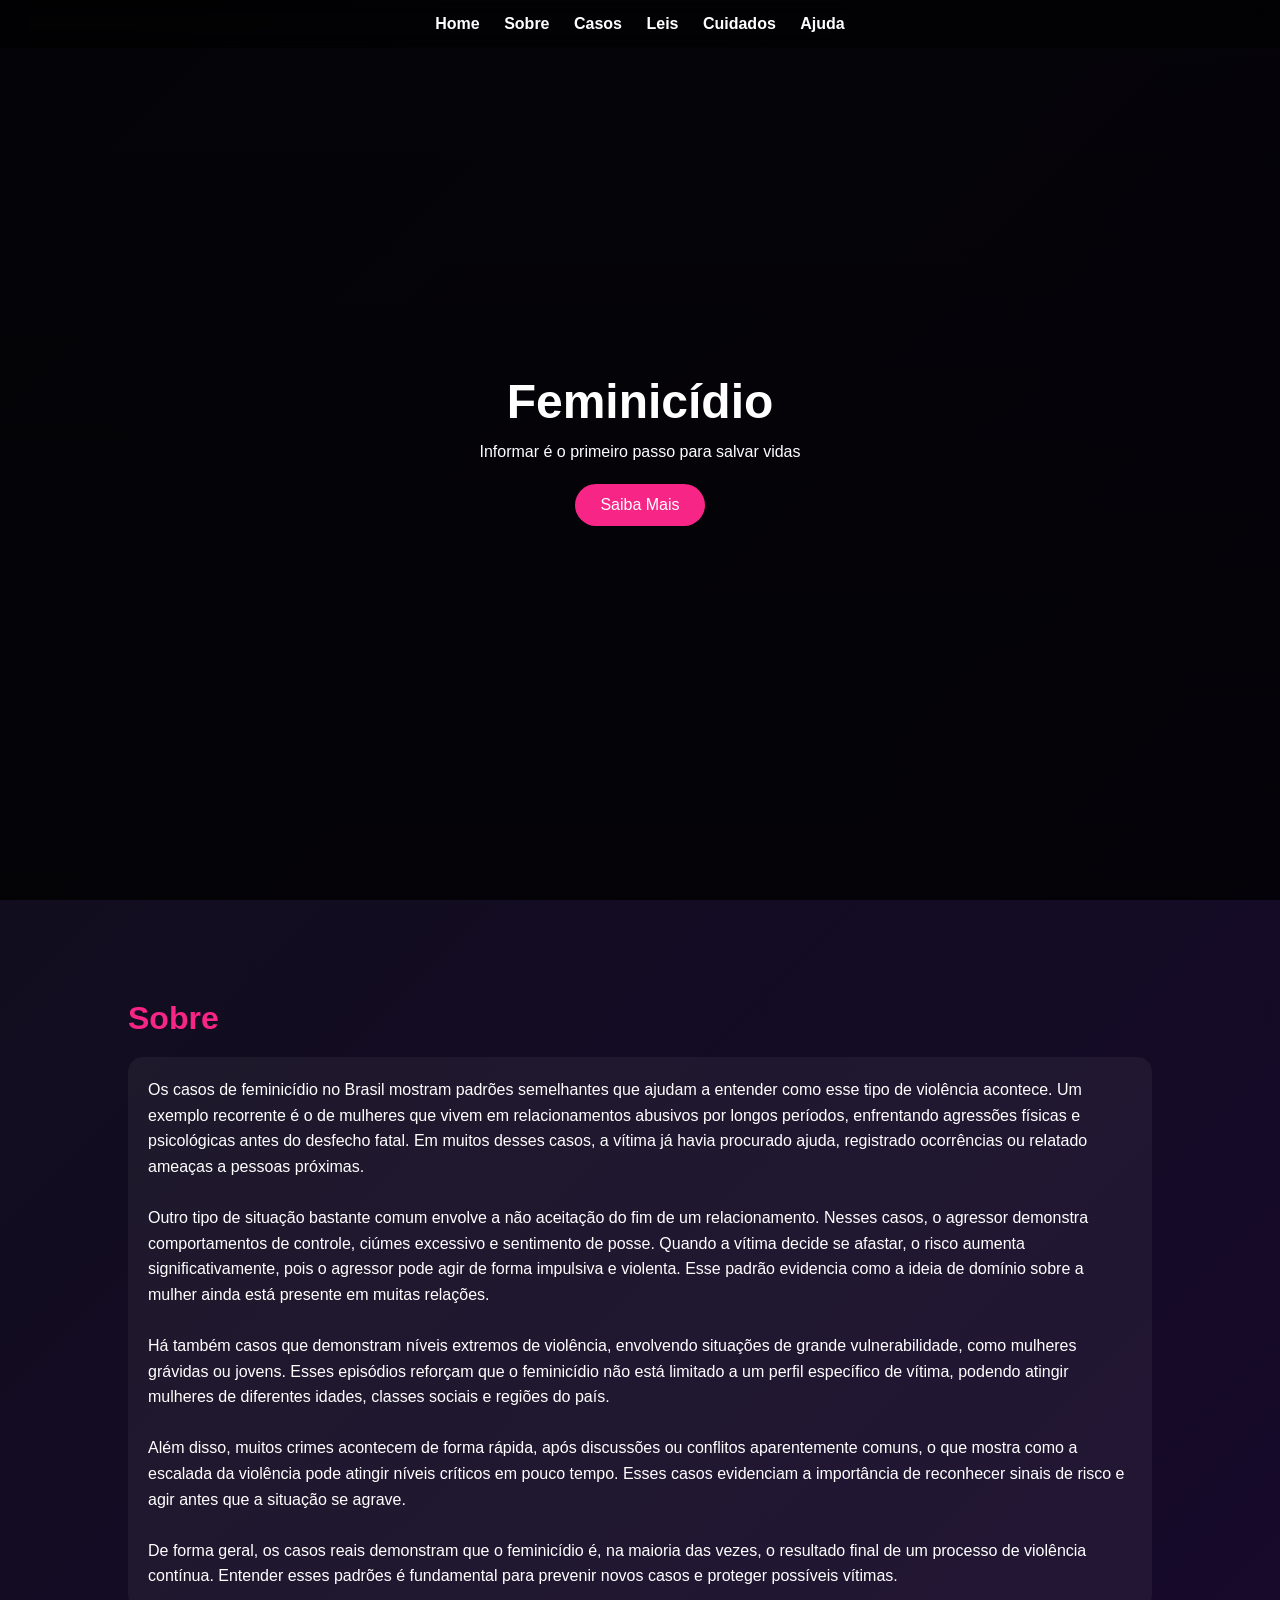
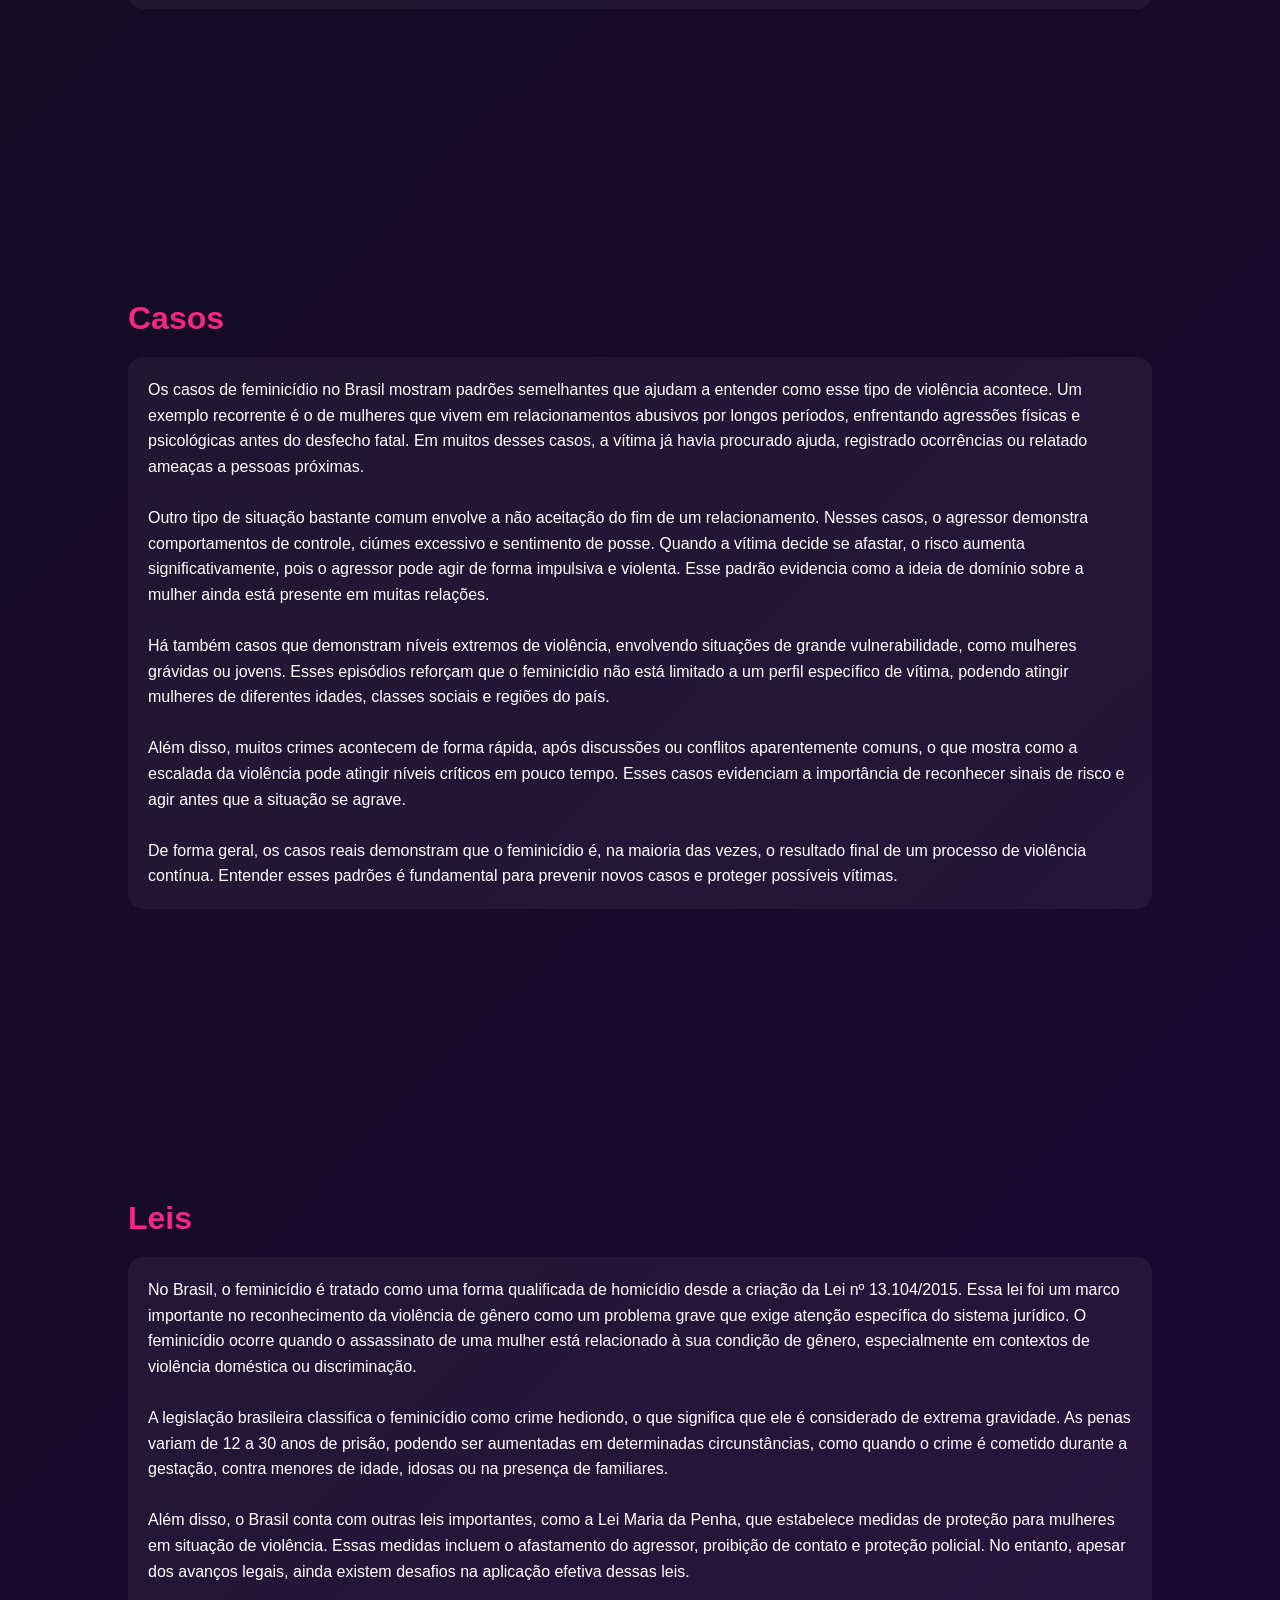
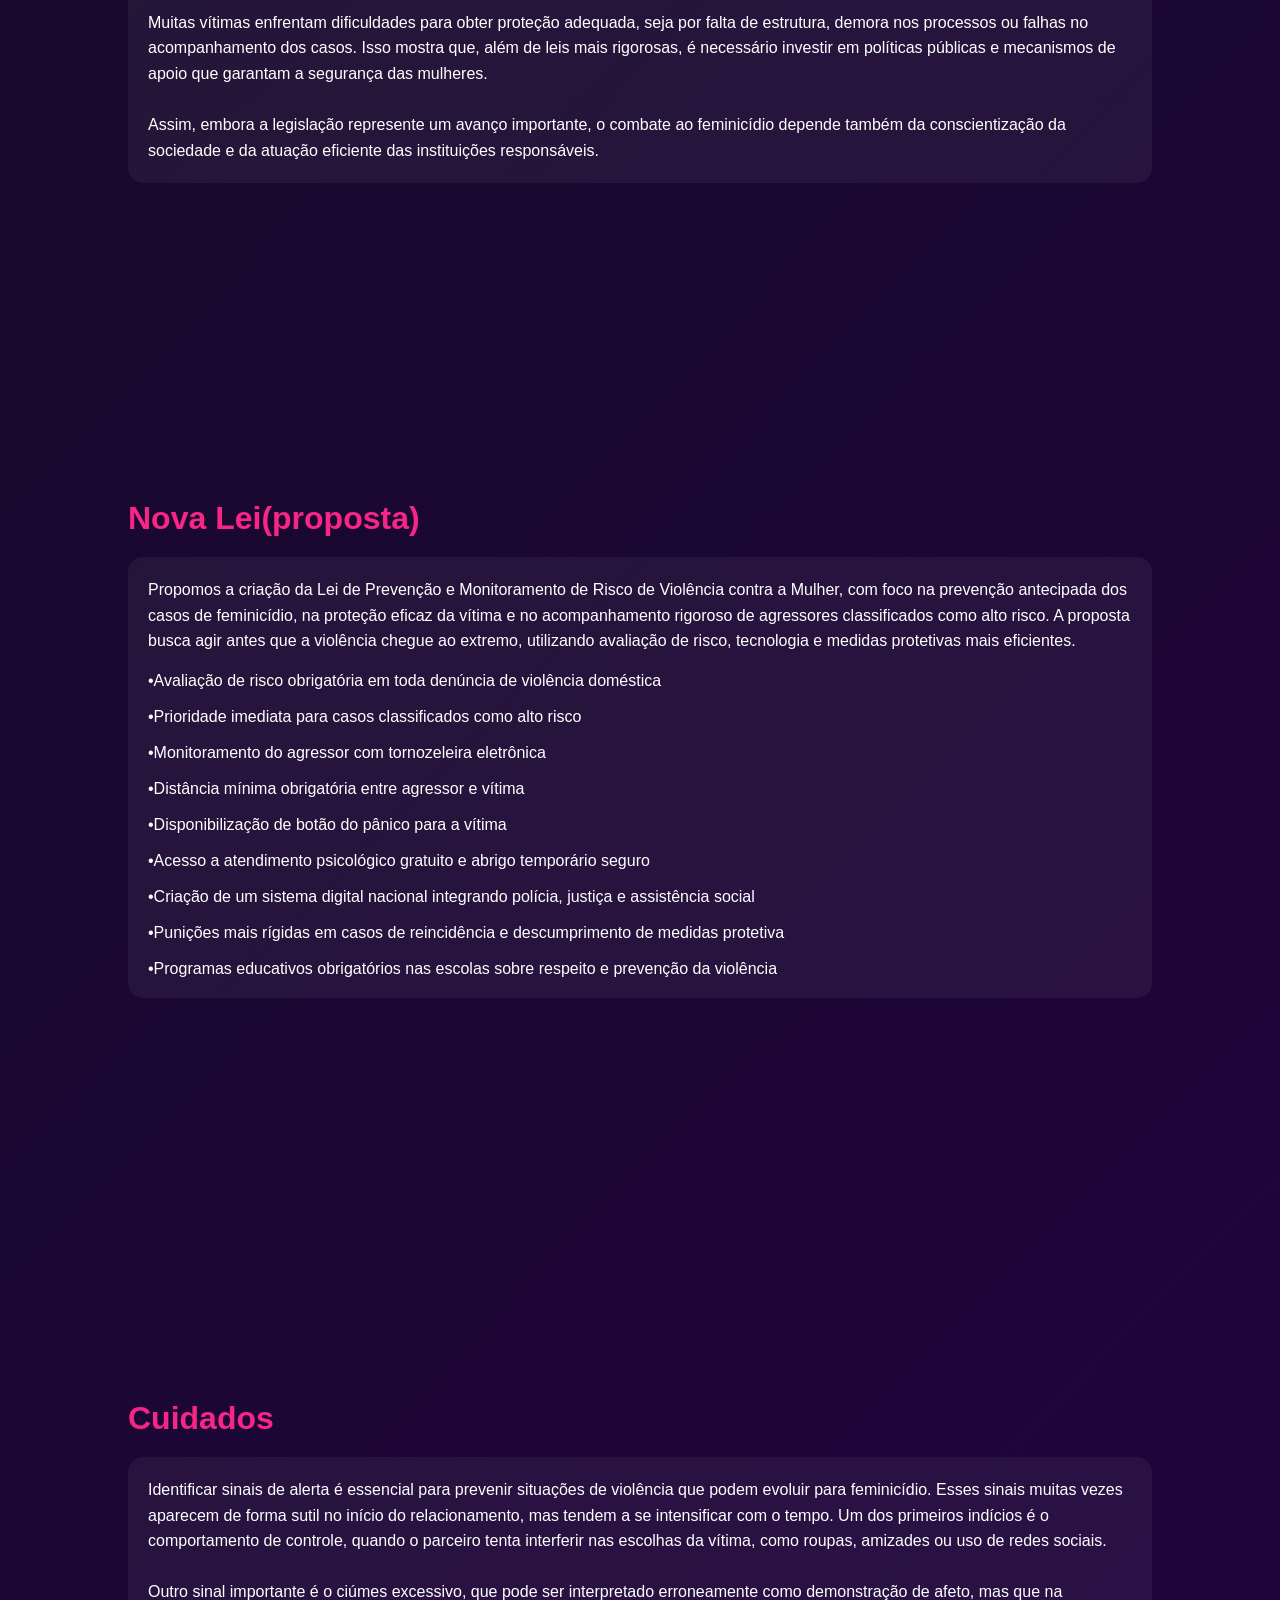
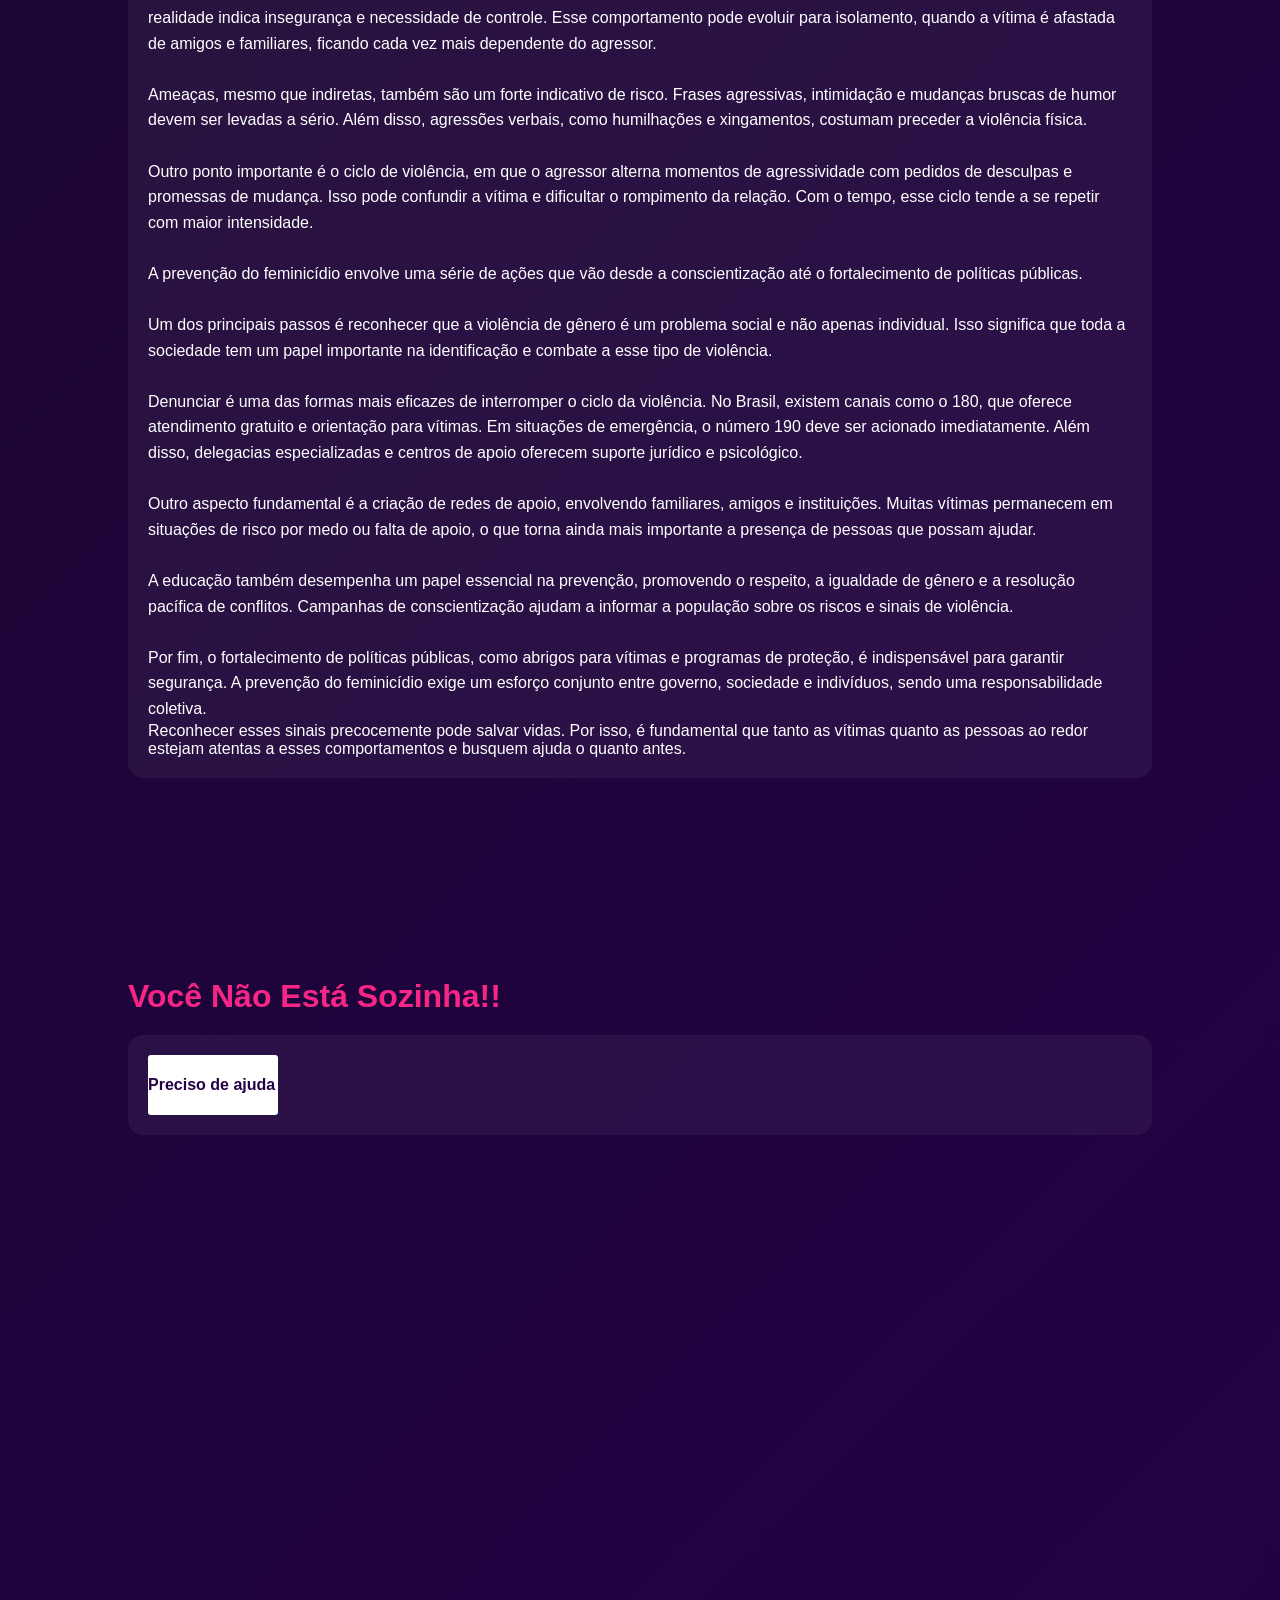
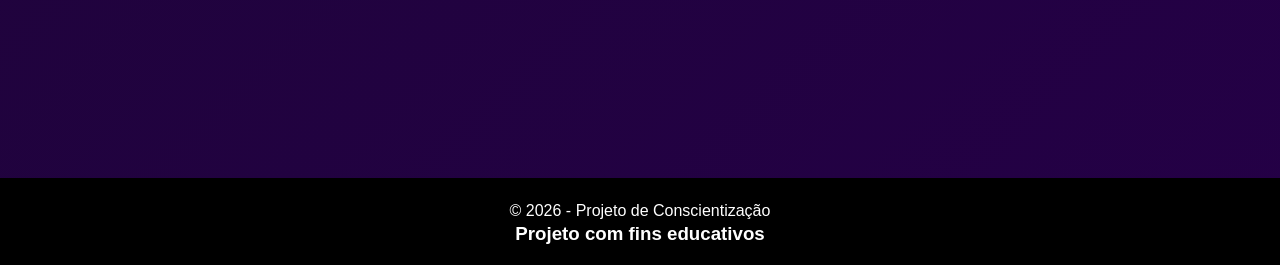
<file: index.html>
<!DOCTYPE html>
<html lang="pt-br">
<head>
    <link rel="stylesheet" href="styles.css">
<meta charset="UTF-8">
<meta name="viewport" content="width=device-width, initial-scale=1.0">
<title>Feminicídio - Conscientização</title>

</head>
<body>

<nav>
    <a href="#home">Home</a>
    <a href="#sobre">Sobre</a>
    <a href="#dados">Casos</a>
    <a href="#leis">Leis</a>
    <a href="#cuidados">Cuidados</a>
    <a href="#ajuda">Ajuda</a>
</nav>

<header id="home">
    <div>
        <h1>Feminicídio</h1>
        <p>Informar é o primeiro passo para salvar vidas</p>
        <a href="#sobre" class="btn">Saiba Mais</a>
    </div>
</header>

<section id="sobre">
    <h2>Sobre</h2>
    <div class="card">
        <p>Os casos de feminicídio no Brasil mostram padrões semelhantes que ajudam a entender como esse tipo de violência acontece. Um exemplo recorrente é o de mulheres que vivem em relacionamentos abusivos por longos períodos, enfrentando agressões físicas e psicológicas antes do desfecho fatal. Em muitos desses casos, a vítima já havia procurado ajuda, registrado ocorrências ou relatado ameaças a pessoas próximas.<br><br>

Outro tipo de situação bastante comum envolve a não aceitação do fim de um relacionamento. Nesses casos, o agressor demonstra comportamentos de controle, ciúmes excessivo e sentimento de posse. Quando a vítima decide se afastar, o risco aumenta significativamente, pois o agressor pode agir de forma impulsiva e violenta. Esse padrão evidencia como a ideia de domínio sobre a mulher ainda está presente em muitas relações.<br><br>

Há também casos que demonstram níveis extremos de violência, envolvendo situações de grande vulnerabilidade, como mulheres grávidas ou jovens. Esses episódios reforçam que o feminicídio não está limitado a um perfil específico de vítima, podendo atingir mulheres de diferentes idades, classes sociais e regiões do país.<br><br>

Além disso, muitos crimes acontecem de forma rápida, após discussões ou conflitos aparentemente comuns, o que mostra como a escalada da violência pode atingir níveis críticos em pouco tempo. Esses casos evidenciam a importância de reconhecer sinais de risco e agir antes que a situação se agrave.<br><br>

De forma geral, os casos reais demonstram que o feminicídio é, na maioria das vezes, o resultado final de um processo de violência contínua. Entender esses padrões é fundamental para prevenir novos casos e proteger possíveis vítimas.</p>
    </div>
</section>

<section id="dados">
    <h2>Casos</h2>
    <div class="card">
        <p>Os casos de feminicídio no Brasil mostram padrões semelhantes que ajudam a entender como esse tipo de violência acontece. Um exemplo recorrente é o de mulheres que vivem em relacionamentos abusivos por longos períodos, enfrentando agressões físicas e psicológicas antes do desfecho fatal. Em muitos desses casos, a vítima já havia procurado ajuda, registrado ocorrências ou relatado ameaças a pessoas próximas.<br><br>

            Outro tipo de situação bastante comum envolve a não aceitação do fim de um relacionamento. Nesses casos, o agressor demonstra comportamentos de controle, ciúmes excessivo e sentimento de posse. Quando a vítima decide se afastar, o risco aumenta significativamente, pois o agressor pode agir de forma impulsiva e violenta. Esse padrão evidencia como a ideia de domínio sobre a mulher ainda está presente em muitas relações.<br><br>

            Há também casos que demonstram níveis extremos de violência, envolvendo situações de grande vulnerabilidade, como mulheres grávidas ou jovens. Esses episódios reforçam que o feminicídio não está limitado a um perfil específico de vítima, podendo atingir mulheres de diferentes idades, classes sociais e regiões do país.<br><br>

            Além disso, muitos crimes acontecem de forma rápida, após discussões ou conflitos aparentemente comuns, o que mostra como a escalada da violência pode atingir níveis críticos em pouco tempo. Esses casos evidenciam a importância de reconhecer sinais de risco e agir antes que a situação se agrave.<br><br>

            De forma geral, os casos reais demonstram que o feminicídio é, na maioria das vezes, o resultado final de um processo de violência contínua. Entender esses padrões é fundamental para prevenir novos casos e proteger possíveis vítimas.</p>
    </div>
</section>


<section id="leis">
    <h2>Leis</h2>
    <div class="card">
        <p>No Brasil, o feminicídio é tratado como uma forma qualificada de homicídio desde a criação da Lei nº 13.104/2015. Essa lei foi um marco importante no reconhecimento da violência de gênero como um problema grave que exige atenção específica do sistema jurídico. O feminicídio ocorre quando o assassinato de uma mulher está relacionado à sua condição de gênero, especialmente em contextos de violência doméstica ou discriminação.<br><br>

A legislação brasileira classifica o feminicídio como crime hediondo, o que significa que ele é considerado de extrema gravidade. As penas variam de 12 a 30 anos de prisão, podendo ser aumentadas em determinadas circunstâncias, como quando o crime é cometido durante a gestação, contra menores de idade, idosas ou na presença de familiares.<br><br>

Além disso, o Brasil conta com outras leis importantes, como a Lei Maria da Penha, que estabelece medidas de proteção para mulheres em situação de violência. Essas medidas incluem o afastamento do agressor, proibição de contato e proteção policial. No entanto, apesar dos avanços legais, ainda existem desafios na aplicação efetiva dessas leis.<br><br>

Muitas vítimas enfrentam dificuldades para obter proteção adequada, seja por falta de estrutura, demora nos processos ou falhas no acompanhamento dos casos. Isso mostra que, além de leis mais rigorosas, é necessário investir em políticas públicas e mecanismos de apoio que garantam a segurança das mulheres.<br><br>

Assim, embora a legislação represente um avanço importante, o combate ao feminicídio depende também da conscientização da sociedade e da atuação eficiente das instituições responsáveis.</p>
    </div>
</section>

<section id="leis">
    <h2>Nova Lei(proposta)</h2>
    <div class="card">
        <p>
Propomos a criação da Lei de Prevenção e Monitoramento de Risco de Violência contra a Mulher, com foco na prevenção antecipada dos casos de feminicídio, na proteção eficaz da vítima e no acompanhamento rigoroso de agressores classificados como alto risco. A proposta busca agir antes que a violência chegue ao extremo, utilizando avaliação de risco, tecnologia e medidas protetivas mais eficientes.
</p><br>

•Avaliação de risco obrigatória em toda denúncia de violência doméstica<br><br>
•Prioridade imediata para casos classificados como alto risco<br><br>
•Monitoramento do agressor com tornozeleira eletrônica<br><br>
•Distância mínima obrigatória entre agressor e vítima<br><br>
•Disponibilização de botão do pânico para a vítima<br><br>
•Acesso a atendimento psicológico gratuito e abrigo temporário seguro<br><br>
•Criação de um sistema digital nacional integrando polícia, justiça e assistência social<br><br>
•Punições mais rígidas em casos de reincidência e descumprimento de medidas protetiva<br><br>
•Programas educativos obrigatórios nas escolas sobre respeito e prevenção da violência
    </div>
</section>

<section id="cuidados">
    <h2>Cuidados</h2>
    <div class="card">
        <p>Identificar sinais de alerta é essencial para prevenir situações de violência que podem evoluir para feminicídio. Esses sinais muitas vezes aparecem de forma sutil no início do relacionamento, mas tendem a se intensificar com o tempo. Um dos primeiros indícios é o comportamento de controle, quando o parceiro tenta interferir nas escolhas da vítima, como roupas, amizades ou uso de redes sociais.<br><br>

Outro sinal importante é o ciúmes excessivo, que pode ser interpretado erroneamente como demonstração de afeto, mas que na realidade indica insegurança e necessidade de controle. Esse comportamento pode evoluir para isolamento, quando a vítima é afastada de amigos e familiares, ficando cada vez mais dependente do agressor.<br><br>

Ameaças, mesmo que indiretas, também são um forte indicativo de risco. Frases agressivas, intimidação e mudanças bruscas de humor devem ser levadas a sério. Além disso, agressões verbais, como humilhações e xingamentos, costumam preceder a violência física.<br><br>

Outro ponto importante é o ciclo de violência, em que o agressor alterna momentos de agressividade com pedidos de desculpas e promessas de mudança. Isso pode confundir a vítima e dificultar o rompimento da relação. Com o tempo, esse ciclo tende a se repetir com maior intensidade.<br><br>

<p>
A prevenção do feminicídio envolve uma série de ações que vão desde a conscientização até o fortalecimento de políticas públicas.<br><br>
Um dos principais passos é reconhecer que a violência de gênero é um problema social e não apenas individual. Isso significa que toda a sociedade tem um papel importante na identificação e combate a esse tipo de violência.<br><br>

Denunciar é uma das formas mais eficazes de interromper o ciclo da violência. No Brasil, existem canais como o 180, que oferece atendimento gratuito e orientação para vítimas. Em situações de emergência, o número 190 deve ser acionado imediatamente. Além disso, delegacias especializadas e centros de apoio oferecem suporte jurídico e psicológico.<br><br>

Outro aspecto fundamental é a criação de redes de apoio, envolvendo familiares, amigos e instituições. Muitas vítimas permanecem em situações de risco por medo ou falta de apoio, o que torna ainda mais importante a presença de pessoas que possam ajudar.<br><br>

A educação também desempenha um papel essencial na prevenção, promovendo o respeito, a igualdade de gênero e a resolução pacífica de conflitos. Campanhas de conscientização ajudam a informar a população sobre os riscos e sinais de violência.<br><br>

Por fim, o fortalecimento de políticas públicas, como abrigos para vítimas e programas de proteção, é indispensável para garantir segurança. A prevenção do feminicídio exige um esforço conjunto entre governo, sociedade e indivíduos, sendo uma responsabilidade coletiva.
</p>

Reconhecer esses sinais precocemente pode salvar vidas. Por isso, é fundamental que tanto as vítimas quanto as pessoas ao redor estejam atentas a esses comportamentos e busquem ajuda o quanto antes.</p>
    </div>
</section>

<section id="ajuda">
    <h2>Você Não Está Sozinha!!</h2>
    <div class="card">
        
        <strong><a class="div-pesquisa" href="pesquisa.html">Preciso de ajuda</a></strong>
        
    </div>
</section>


<footer>
    <p>© 2026 - Projeto de Conscientização</p>
    <h3>Projeto com fins educativos</h3>
</footer>

</body>
</html>
</file>
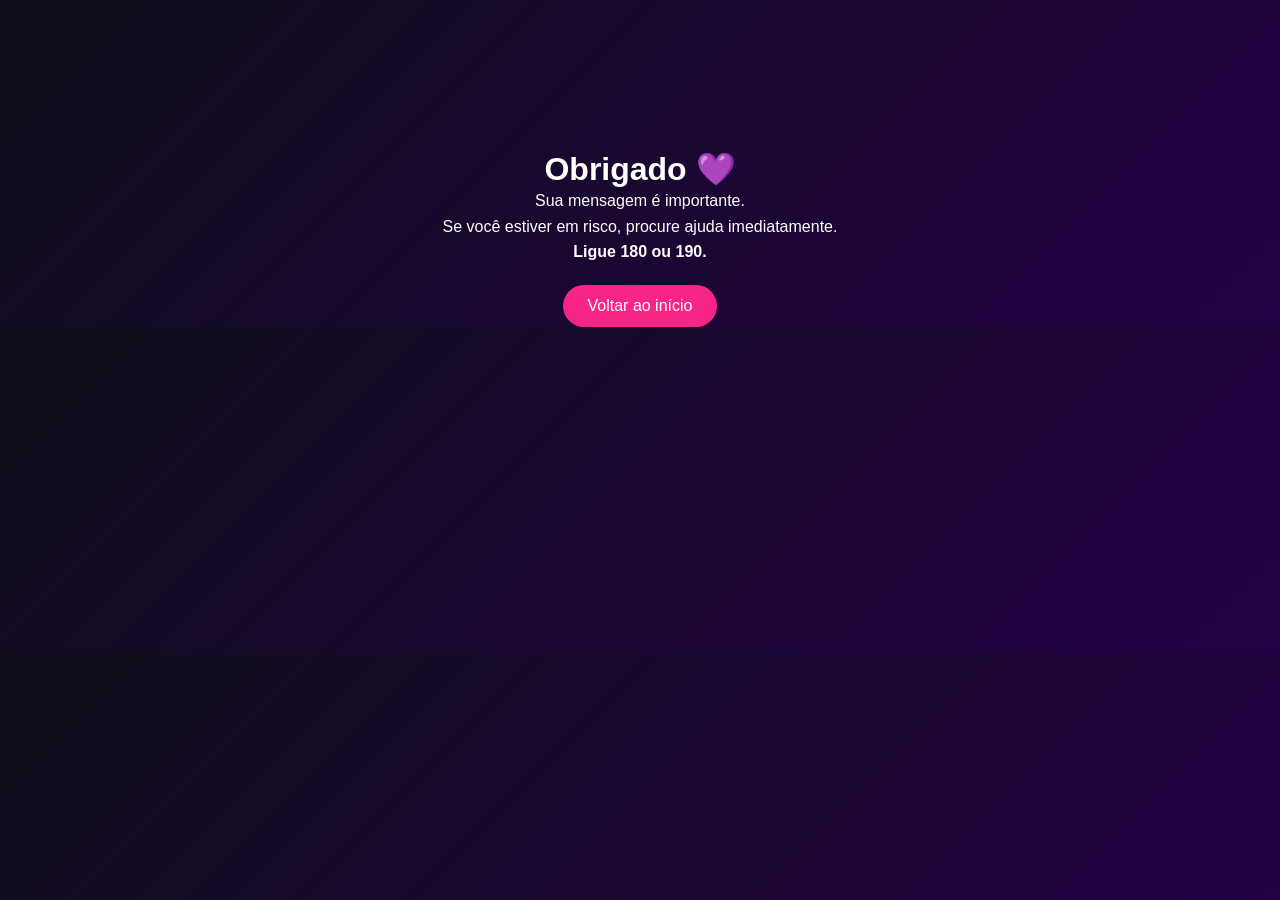
<file: obrigado.html>
<!DOCTYPE html>
<html lang="pt-br">
<head>
<meta charset="UTF-8">
<meta name="viewport" content="width=device-width, initial-scale=1.0">
<title>Obrigado</title>
<link rel="stylesheet" href="styles.css">
</head>

<body>

<div style="text-align:center; margin-top:150px;">

    <h1>Obrigado 💜</h1>

    <p>Sua mensagem é importante.</p>

    <p>Se você estiver em risco, procure ajuda imediatamente.</p>

    <p><strong>Ligue 180 ou 190.</strong></p>

    <a href="index.html" class="btn">Voltar ao início</a>

</div>

</body>
</html>
</file>
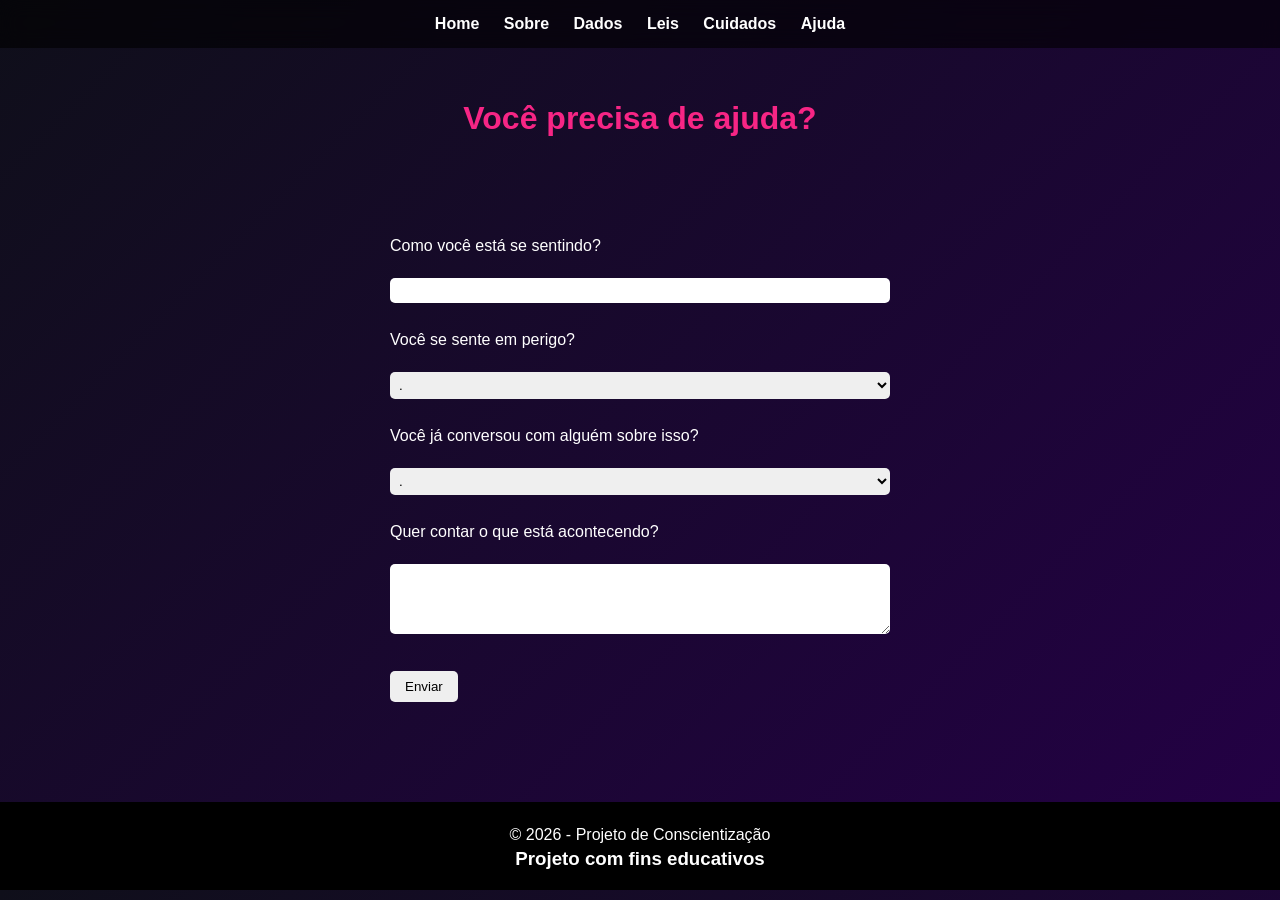
<file: pesquisa.html>
<!DOCTYPE html>
<html lang="en">
<head>
    <meta charset="UTF-8">
    <meta name="viewport" content="width=device-width, initial-scale=1.0">
    <title>Document</title>
    <link rel="stylesheet" href="styles.css">
</head>
<body>

    <nav>
    <a href="index.html">Home</a>
    <a href="index.html">Sobre</a>
    <a href="index.html">Dados</a>
    <a href="index.html">Leis</a>
    <a href="index.html">Cuidados</a>
    <a href="index.html">Ajuda</a>
    </nav>

   <h2 class="h2">Você precisa de ajuda?</h2>

<form onsubmit="enviarFormulario(event)">

  <label class="opn1">Como você está se sentindo?</label><br>
  <input type="text" id="sentimento" required><br><br>

  <label class="opn2">Você se sente em perigo?</label><br>
  <select id="perigo">
    <option>.</option>
    <option>Sim</option>
    <option>Não</option>
    <option>Não sei</option>
  </select><br><br>

  <label class="opn3">Você já conversou com alguém sobre isso?</label><br>
  <select id="apoio">
    <option>.</option>
    <option>Sim</option>
    <option>Não</option>
  </select><br><br>

  <label class="opn4">Quer contar o que está acontecendo?</label><br>
  <textarea id="relato" rows="4"></textarea><br><br>

  <button class="enviar" type="submit">Enviar</button>

</form>

<p id="resposta"></p> 

<script src="script.js"></script>

<footer>
    <p>© 2026 - Projeto de Conscientização</p>
    <h3>Projeto com fins educativos</h3>
</footer>
</body>
</html
</file>
<file: styles.css>
* {
    margin: 0;
    padding: 0;
    box-sizing: border-box;
    font-family: 'Segoe UI', sans-serif;
}

html {
    scroll-behavior: smooth;
}

body {
    background: linear-gradient(135deg, #0f0f1a, #240046);
    color: #fff;
}

/* MENU */
nav {
    position: fixed;
    width: 100%;
    top: 0;
    background: rgba(0,0,0,0.6);
    backdrop-filter: blur(10px);
    padding: 15px;
    text-align: center;
    z-index: 1000;
}

nav a {
    color: #fff;
    margin: 10px;
    text-decoration: none;
    font-weight: bold;
    transition: 0.3s;
}

nav a:hover {
    color: #f72585;
}

/* HEADER */
header {
    height: 100vh;
    background: linear-gradient(rgba(0,0,0,0.7), rgba(0,0,0,0.8)),
    url('https://images.unsplash.com/photo-1522202176988-66273c2fd55f');
    background-size: cover;
    background-attachment: fixed;
    display: flex;
    justify-content: center;
    align-items: center;
    text-align: center;
    animation: fadeIn 2s ease;
}

header h1 {
    font-size: 3em;
}

header p {
    margin-top: 10px;
}

/* SEÇÕES */
section {
    min-height: 100vh;
    padding: 100px 10%;
    animation: fadeUp 1s ease;
}

/* TÍTULOS */
h2 {
    color: #f72585;
    margin-bottom: 20px;
    font-size: 2em;
}

/* TEXTO */
p, li {
    line-height: 1.6;
}

/* CARDS */
.card {
    background: rgba(255,255,255,0.05);
    padding: 20px;
    border-radius: 15px;
    margin-top: 20px;
    transition: 0.3s;
}

.card:hover {
    transform: translateY(-10px);
    background: rgba(255,255,255,0.1);
}

/* BOTÃO */
.btn {
    display: inline-block;
    margin-top: 20px;
    padding: 12px 25px;
    background: #f72585;
    color: white;
    border-radius: 30px;
    text-decoration: none;
    transition: 0.3s;
}

.btn:hover {
    background: #ff0676;
    transform: scale(1.1);
}

/* ANIMAÇÕES */
@keyframes fadeUp {
    from {
        opacity: 0;
        transform: translateY(40px);
    }
    to {
        opacity: 1;
        transform: translateY(0);
    }
}

@keyframes fadeIn {
    from {opacity: 0;}
    to {opacity: 1;}
}

.div-pesquisa{
    display: flex;
    text-decoration: none;
    color:#240046;
    justify-content: initial;
    align-items: center;
    background-color: white;
    border-radius: 3px;
    height: 60px;
    width: 130px;
}


/* RODAPÉ */
footer {
    text-align: center;
    padding: 20px;
    background: #000;
}

/*PAGINA DE PESQUISA*/

form {
    max-width: 500px;
    margin: 100px auto;
}

label {
    display: block;
    margin-top: 10px;
}

.h2 {
    display: flex;
    justify-content: center;
    align-items: initial;
    margin-top: 100px;
}

input, select, textarea {
    width: 100%;
    padding: 5px;
    margin-top: 5px;
    border-radius: 5px;
    border: none;
}

button.enviar {
    margin-top: 15px;
    padding: 8px 15px;
    border-radius: 5px;
    border: none;
    cursor: pointer;
}
</file>
